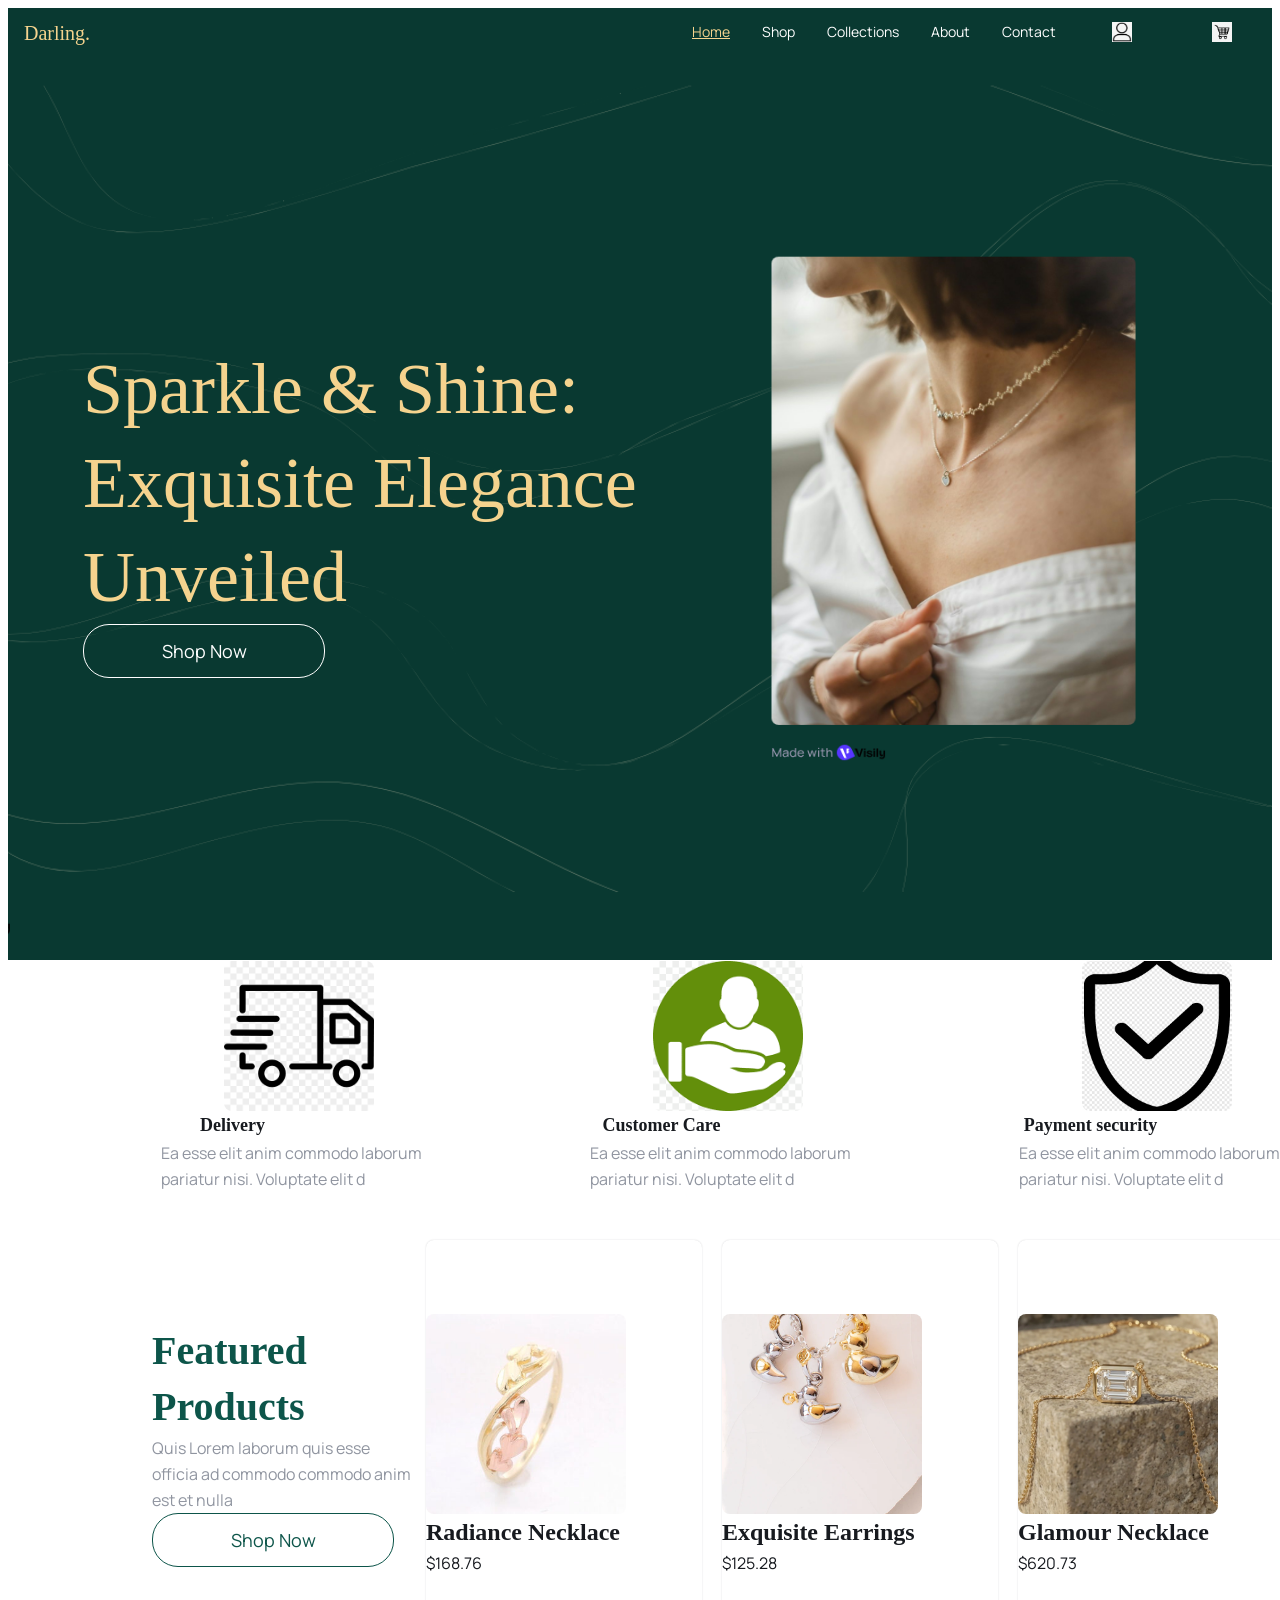
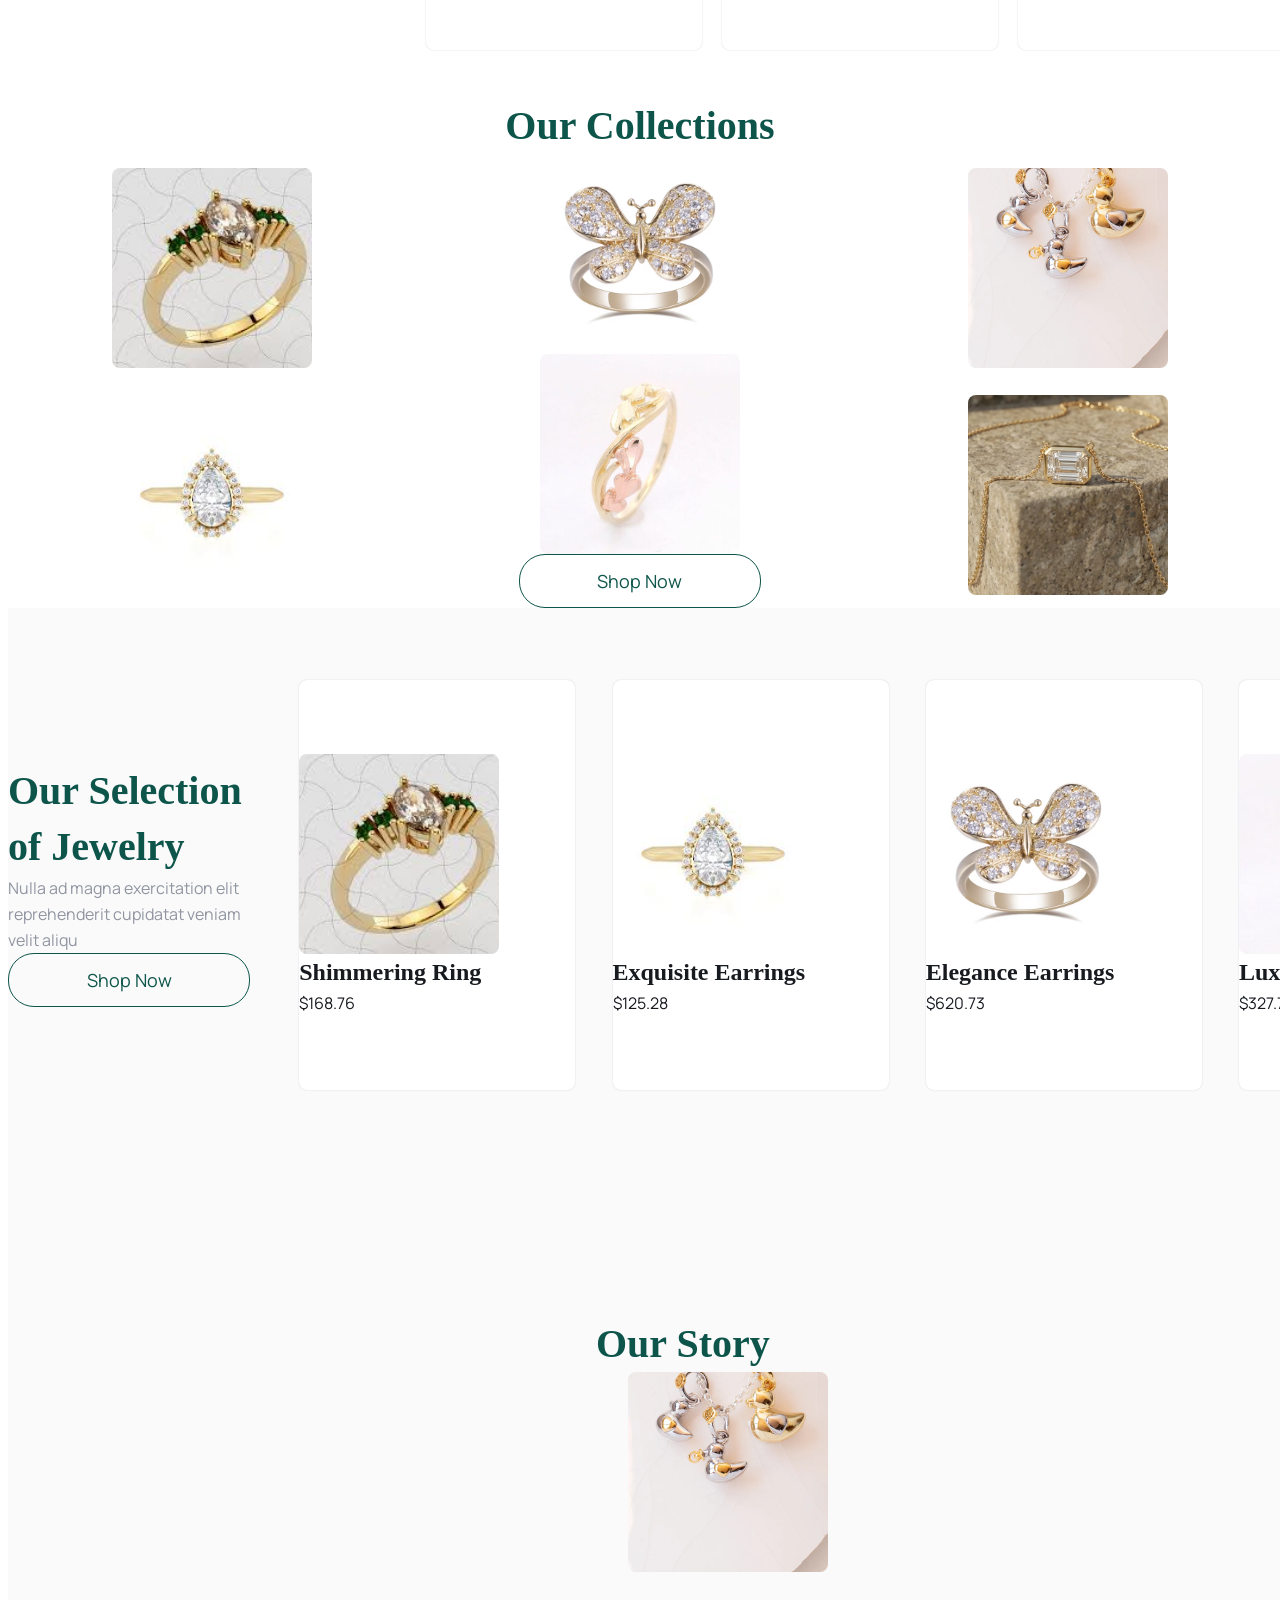
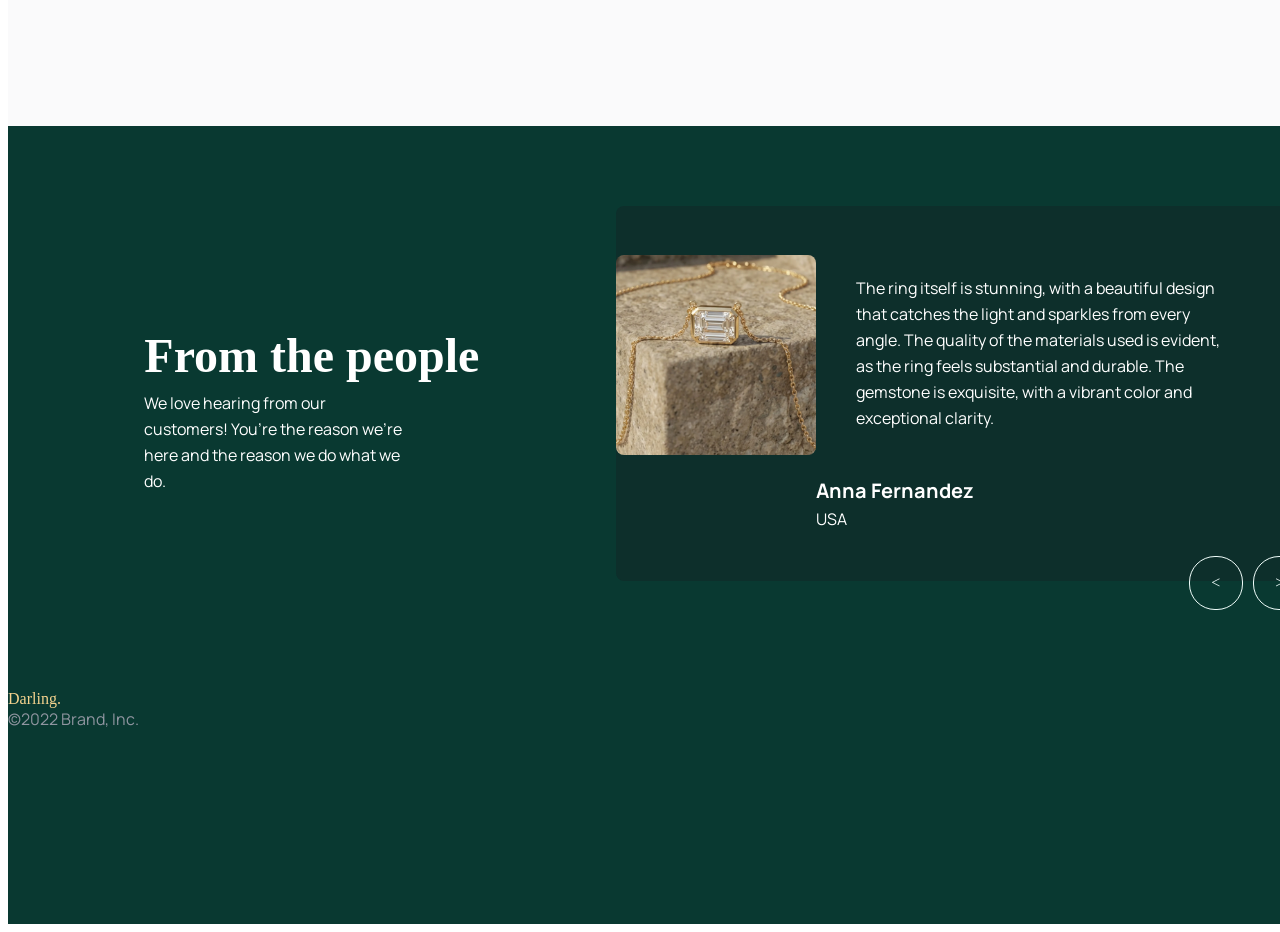
<file: web_projects/Jewelry/index.html>
<!DOCTYPE html>
<html lang="en">
<head>
    <meta charset="UTF-8">
    <meta name="viewport" content="width=device-width, initial-scale=1.0">
    <title>Darling - Jewelry</title>
    <link rel="stylesheet" href="./index.css" />
</head>
<body class="container flex_vertical">
    <!--Main page is divided in 6 spaces-->
    <main>
        <!--First Space contains the NAV Bar-->
        <div class="main_page_color">
            <!--Title and List-->
            <div class="container flex_horizontal flex_space_between">
                <!--Title-->
                <div>
                    <ul class="nav_bar_style_title">
                        <li>
                            <a class="main_font_family main_text_color" href="#home_page">Darling.</a>
                        </li>
                    </ul>
                </div>
                <!--List and elements-->
                <div class="container flex_horizontal secondary_font_family">
                    <!--List-->
                    <div>
                        <ul class="nav_bar_style">
                            <li>
                                <a href="#home_page" class="active_page">Home</a>
                            </li>
                            <li>
                                <a href="./pages/shop_page.html">Shop</a>
                            </li>
                            <li>
                                <a href="./pages/collections_page.html">Collections</a>
                            </li>
                            <li>
                                <a href="./pages/about_page.html">About</a>
                            </li>
                            <li>
                                <a href="./pages/contact_page.html">Contact</a>
                            </li>
                            <li>
                                <figure>
                                    <img 
                                        class="profile_icon_img"
                                        src="./img/index/profile_icon.webp"
                                        alt="Icono de acceso a perfil"
                                    />
                                </figure>
                            </li>
                            <li>
                                <figure>
                                    <img 
                                        class="shopping_cart_img"
                                        src="./img/index/shopping_cart_icon.png"
                                        width="18px"
                                        alt="Icono de acceso al carrito de compras"
                                    />
                                </figure>
                            </li>
                        </ul>
                    </div>
                    
                </div>
            </div>
        </div>
        <!--Second div has presentation DISPLAY 1-->
        <div class="main_page_color container flex_horizontal flex_space_between main_display background_main_image">
            <div class="container flex_vertical flex_space_evenly">
                <div class="container main_text_color main_font_family main_presentation">Sparkle & Shine: Exquisite Elegance Unveiled</div>
                <div class="container secondary_font_family shop_now_button">Shop Now</div>
            </div>
            <div>
                <figure>
                    <img
                        class="main_woman_pic" 
                        src="./img/index/main_woman.png"
                        alt="Imagen de mujer usando joyeria"
                    />
                </figure>
            </div>

        </div>
        <!--Third Div has Delivery Customer Care and Payment Security DISPLAY 2-->
        <div class="container main_display_2 main_bg_white flex_horizontal flex_space_evenly">
            <div class="container flex_vertical flex_space_evenly">
                <div class="container centered_values"><img class="delivery_customer" src="./img/index/ImagenCarro.png" alt="Imagen Vehiculo Delivery"></div>
                <div class="container main_font_family md2_main_format main_neutral_900">Delivery</div>
                <div class="container secondary_font_family md2_sec_format main_neutral_500">Ea esse elit anim commodo laborum pariatur nisi. Voluptate elit d</div>
            </div>
            <div class="container flex_vertical flex_space_evenly">
                <div class="container centered_values"><img class="delivery_customer" src="./img/index/CustomerCare.png" alt="Imagen Customer Care"></div>
                <div class="container main_font_family md2_main_format main_neutral_900">Customer Care</div>
                <div class="container secondary_font_family md2_sec_format main_neutral_500">Ea esse elit anim commodo laborum pariatur nisi. Voluptate elit d</div>
            </div>
            <div class="container flex_vertical flex_space_evenly">
                <div class="container centered_values"><img class="delivery_customer" src="./img/index/PaymentSecurity.png" alt="Imagen Seguridad de Pago"></div>
                <div class="container main_font_family md2_main_format main_neutral_900">Payment security</div>
                <div class="container secondary_font_family md2_sec_format main_neutral_500">Ea esse elit anim commodo laborum pariatur nisi. Voluptate elit d</div>
            </div>
        </div>
        <!--Fourth Div has Featured Products DISPLAY 3-->
        <div class="container main_display_3 main_bg_white flex_space_center">
            <div class="container flex_vertical">
                <div class="container main_font_family main_primary_500 feat_prod_format">Featured Products</div>
                <div class="container secondary_font_family main_neutral_500 md3_sec_format">Quis Lorem laborum quis esse officia ad commodo commodo anim est et nulla </div>
                <div class="container secondary_font_family main_primary_500 shop_now_button_feat_prod">Shop Now</div>
            </div>
            <div class="container flex_vertical display_box_imgs_feat_prod">
                <div><img class="container joya_img" src="./img/index/imagenJoya1.jpg" alt="Imagen de Joya fina"></div>
                <div class="container main_font_family main_neutral_900 prod_names">Radiance Necklace</div>
                <div class="container secondary_font_family main_neutral_900 prod_prices">$168.76</div>
            </div>
            <div class="container flex_vertical display_box_imgs_feat_prod">
                <div><img class="container joya_img" src="./img/index/ImagenJoya2.webp" alt="Imagen de Joya fina"></div>
                <div class="container main_font_family main_neutral_900 prod_names">Exquisite Earrings</div>
                <div class="container secondary_font_family main_neutral_900 prod_prices">$125.28</div>
            </div>
            <div class="container flex_vertical display_box_imgs_feat_prod">
                <div><img class="container joya_img" src="./img/index/ImagenJoya3.webp" alt="Imagen de Joya fina"></div>
                <div class="container main_font_family main_neutral_900 prod_names">Glamour Necklace</div>
                <div class="container secondary_font_family main_neutral_900 prod_prices">$620.73</div>
            </div>
        </div>

        <!--Fifth Div has Our Collections DISPLAY 4-->
        <div class="container flex_vertical flex_space_center main_display_4 main_bg_white">
            <!--First Line is Text-->
            <div class="container main_font_family main_primary_500 our_coll_title">Our Collections</div>
            <!--Second Line is Group of Images-->
            <div class="container flex_horizontal flex_space_around">
                <div class="container flex_vertical flex_space_around">
                    <div class="container centered_values"><img class="joya_img" src="./img/index/ImagenJoya4.jpg" alt="Imagen de Joya fina"></div>
                    <div class="container centered_values"><img class="joya_img" src="./img/index/ImagenJoya5.jpg" alt="Imagen de Joya fina"></div>
                </div>
                <div class="container flex_vertical flex_space_around">
                    <div class="container centered_values"><img class="joya_img" src="./img/index/ImagenJoya6.avif" alt="Imagen de Joya fina"></div>
                    <div class="container centered_values"><img class="joya_img" src="./img/index/imagenJoya1.jpg" alt="Imagen de Joya fina"></div>
                    <div class="container secondary_font_family main_primary_500 shop_now_button_our_prod">Shop Now</div>
                </div>
                <div class="container flex_vertical flex_space_around">
                    <div class="container centered_values"><img class="joya_img" src="./img/index/ImagenJoya2.webp" alt="Imagen de Joya fina"></div>
                    <div class="container centered_values"><img class="joya_img" src="./img/index/ImagenJoya3.webp" alt="Imagen de Joya fina"></div>
                </div>
            </div>
        </div>

        <!--Sixth Div has Our Selection DISPLAY 5-->
        <div class="container main_display_5 main_bg_neutral_100 flex_horizontal flex_space_between">
            <div class="container flex_vertical">
                <div class="container main_font_family main_primary_500 feat_prod_format">Our Selection of Jewelry</div>
                <div class="container secondary_font_family main_neutral_500 md5_sec_format">Nulla ad magna exercitation elit reprehenderit cupidatat veniam velit aliqu</div>
                <div class="container secondary_font_family main_primary_500 shop_now_button_feat_prod">Shop Now</div>
            </div>
            <div class="container flex_vertical display_box_imgs_feat_prod">
                <div><img class="container centered_values joya_img" src="./img/index/ImagenJoya4.jpg" alt="Imagen de Joya fina"></div>
                <div class="container main_font_family main_neutral_900 prod_names">Shimmering Ring</div>
                <div class="container secondary_font_family main_neutral_900 prod_prices">$168.76</div>
            </div>
            <div class="container flex_vertical display_box_imgs_feat_prod">
                <div><img class="container centered_values joya_img" src="./img/index/ImagenJoya5.jpg" alt="Imagen de Joya fina"></div>
                <div class="container main_font_family main_neutral_900 prod_names">Exquisite Earrings</div>
                <div class="container secondary_font_family main_neutral_900 prod_prices">$125.28</div>
            </div>
            <div class="container flex_vertical display_box_imgs_feat_prod">
                <div><img class="container centered_values joya_img" src="./img/index/ImagenJoya6.avif" alt="Imagen de Joya fina"></div>
                <div class="container main_font_family main_neutral_900 prod_names">Elegance Earrings</div>
                <div class="container secondary_font_family main_neutral_900 prod_prices">$620.73</div>
            </div>
            <div class="container flex_vertical display_box_imgs_feat_prod">
                <div><img class="container centered_values joya_img" src="./img/index/imagenJoya1.jpg" alt="Imagen de Joya fina"></div>
                <div class="container main_font_family main_neutral_900 prod_names">Luxury Charms Brooch</div>
                <div class="container secondary_font_family main_neutral_900 prod_prices">$327.71</div>
            </div>
        </div>
        <!--Seventh Div has Our Story DISPLAY 6-->
        <div class="container main_display_6 main_bg_neutral_100 flex_vertical flex_space_center">
            <div class="container main_font_family main_primary_500 feat_prod_format">Our Story</div>
            <div class="container centered_values"><img class="joya_img" src="./img/index/ImagenJoya2.webp" alt="Imagen de Joya fina"></div>
        </div>

        <!--Eigth Div has From The People DISPLAY 7-->
        <div class="container main_display_6 main_page_color flex_horizontal flex_space_evenly">
            <div class="container flex_vertical flex_space_center">
                <div class="container md6_main_format main_font_family main_text_white">From the people</div>
                <div class="container md6_sec_format secondary_font_family main_text_white">We love hearing from our customers! You’re the reason we’re here and the reason we do what we do.</div>
            </div>
            <div>
                <div class="container flex_vertical flex_space_center sec_display_1 main_bg_neutral_900">
                    <!--Image and Text-->
                    <div class="container flex_horizontal">
                        <div class="container"><img class="joya_img" src="./img/index/ImagenJoya3.webp" alt="Imagen de Joya fina"></div>
                        <div class="container flex_vertical">
                            <div class="container md6_add_padding md6_sec_format_2 secondary_font_family main_text_white">The ring itself is stunning, with a beautiful design that catches the light and sparkles from every angle. The quality of the materials used is evident, as the ring feels substantial and durable. The gemstone is exquisite, with a vibrant color and exceptional clarity.</div>
                            <div class="container md6_sec_format_3 secondary_font_family main_text_white">Anna Fernandez</div>
                            <div class="container md6_sec_format_2 secondary_font_family main_text_white">USA</div>
                        </div>
                    </div>
                </div>
                <!--Buttons-->
                <div class="container flex_horizontal flex_end">
                    <div class="container left_right_button main_primary_100"><</div>
                    <div class="container left_right_button main_primary_100">></div>
                </div>
            </div>
        </div>
    </main>
    <footer>
        <!--Nineth Div has Footer DISPLAY 8-->
        <div class="container footer_display main_bg_primary_700">
            <div>
                <div class="container main_font_family main_text_color">Darling.</div>
                <div class="container secondary_font_family main_neutral_500">©2022 Brand, Inc.</div>
            </div>
            <div></div>
            <div></div>
        </div>
    </footer>
</body>
</html>
</file>
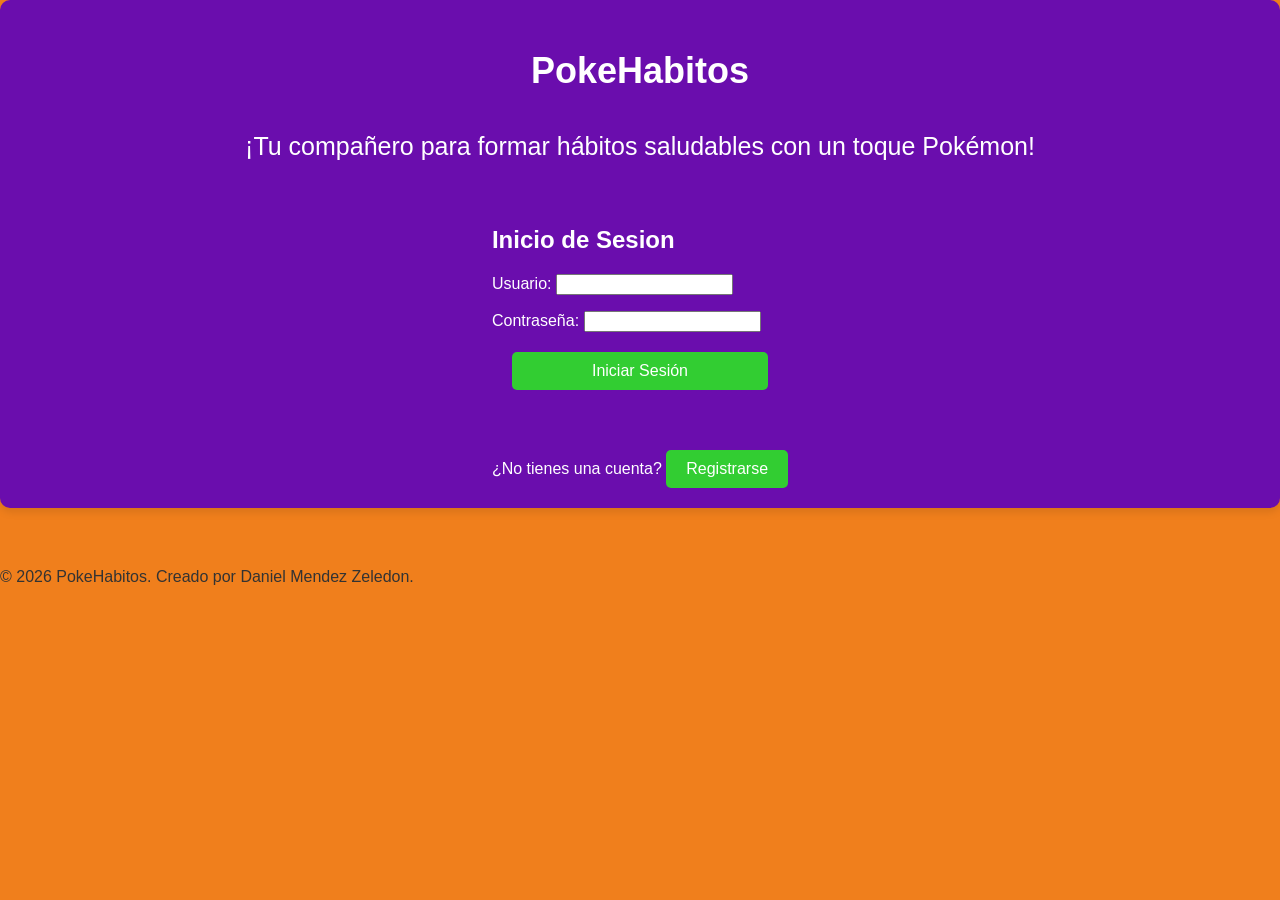
<file: web_projects/PokeHabitosProject/index.html>
<!DOCTYPE html>
<html lang="en">
<head>
    <meta charset="UTF-8">
    <meta name="viewport" content="width=device-width, initial-scale=1.0">
    <title>PokeHabitos - Inicio de Sesión</title>
    <script src="./scripts/datos.js" defer></script>
    <script src="script.js" defer></script>
    <link rel="stylesheet" href="./styles.css" />
</head>
<body>
    <header>
    </header>
    <main>
        <section id="inicio_sesion">
            <div class="pagina_inicio_sesion_registro">
                <div class="titulo">
                    <h1>PokeHabitos</h1>
                    <p>¡Tu compañero para formar hábitos saludables con un toque Pokémon!</p>
                </div>
                <div>
                    <h2>Inicio de Sesion</h2>
                    <form id="formulario_inicio_sesion" class="formulario_inicio_sesion" novalidate>
                        <div class="campo">
                            <label for="nombre_usuario">Usuario:</label>
                            <input type="text" id="nombre_usuario" name="nombre_usuario" required>
                            <p class="error" id="error_usuario"></p>
                        </div>
                        <div class="campo">
                            <label for="contrasena_usuario">Contraseña:</label>
                            <input type="password" id="contrasena_usuario" name="contrasena" required>
                            <p class="error" id="error_contrasena"></p>
                        </div>
                        <div class="boton_campo">
                            <button type="submit">Iniciar Sesión</button>
                        </div>
                        <div class="campo">
                            <label for="nuevo_usuario">¿No tienes una cuenta?</label>
                            <button type="button" id="boton_registrarse">Registrarse</button>
                        </div>
                    </form>                    
                </div>   
            </div>
        </section>

    </main>
    <footer>
        <div class="pagina_inicio espaciado_footer"> 
            <p>&copy; 2026 PokeHabitos. Creado por Daniel Mendez Zeledon.</p>
        </div>
    </footer>
</body>
</html>
</file>
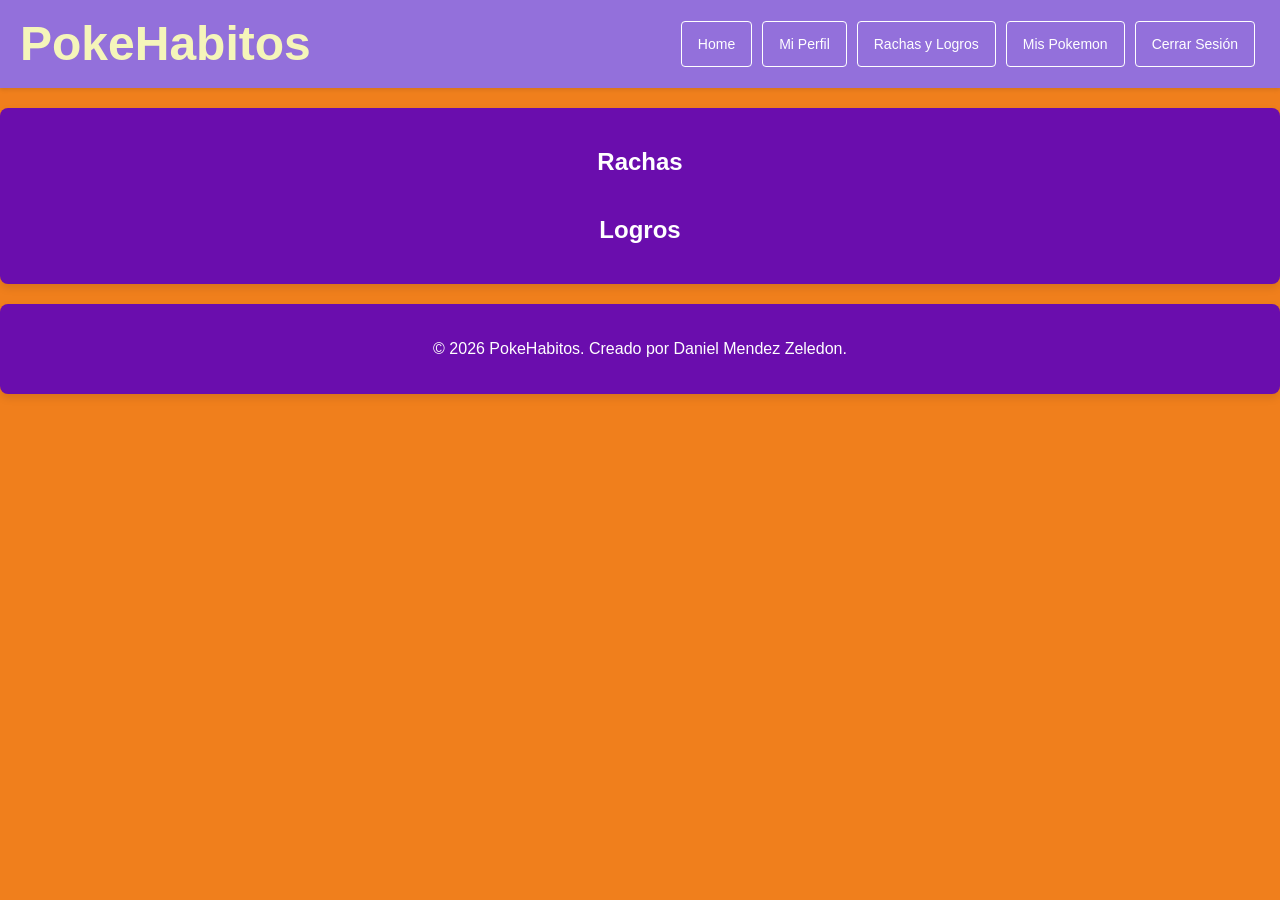
<file: web_projects/PokeHabitosProject/pages/logros.html>
<!DOCTYPE html>
<html lang="en">
<head>
    <meta charset="UTF-8">
    <meta name="viewport" content="width=device-width, initial-scale=1.0">
    <title>PokeHabitos - Pagina Principal</title>
    <script src="../scripts/datos.js" defer></script>
    <script src="../scripts/funciones.js" defer></script>
    <script src="../scripts/logros.js" defer></script>
    <link rel="stylesheet" href="../styles.css" />
</head>
<body>
    <header>
        <div class="header_principal">
            <!--Title-->
            <div>
                <a class="titulo_principal" href="#logros">PokeHabitos</a>
            </div>
            <!--List and elements-->
            <div id="header_bar" class="header_bar">
                <ul class="nav_bar_style">
                    <li>
                        <a href="./principal.html" class="active_page">Home</a>
                    </li>
                    <li>
                        <a href="./perfil.html">Mi Perfil</a>
                    </li>
                    <li>
                        <a href="#logros">Rachas y Logros</a>
                    </li>
                    <li>
                        <a href="./mispokemon.html">Mis Pokemon</a>
                    </li>
                    <li>
                        <a href="../index.html" id="cerrar_sesion">Cerrar Sesión</a>
                    </li>
                </ul>
            </div>
        </div>
    </header>
    <main>
        <section id="section_logros">
            <div class="pagina_principal">
                <div class="rachas_titulo">
                    <h2>Rachas</h2>
                    <div id="rachas_container" class="rachas_container"></div>
                </div>
                <div class="logros_titulo">
                    <h2>Logros</h2>
                    <div id="logros_container" class="logros_container"></div>
                </div>
            </div>
        </section>
    </main>
    <footer>
        <div class="pagina_principal espaciado_footer"> 
            <p>&copy; 2026 PokeHabitos. Creado por Daniel Mendez Zeledon.</p>
        </div>
    </footer>

</body>
</html>
</file>
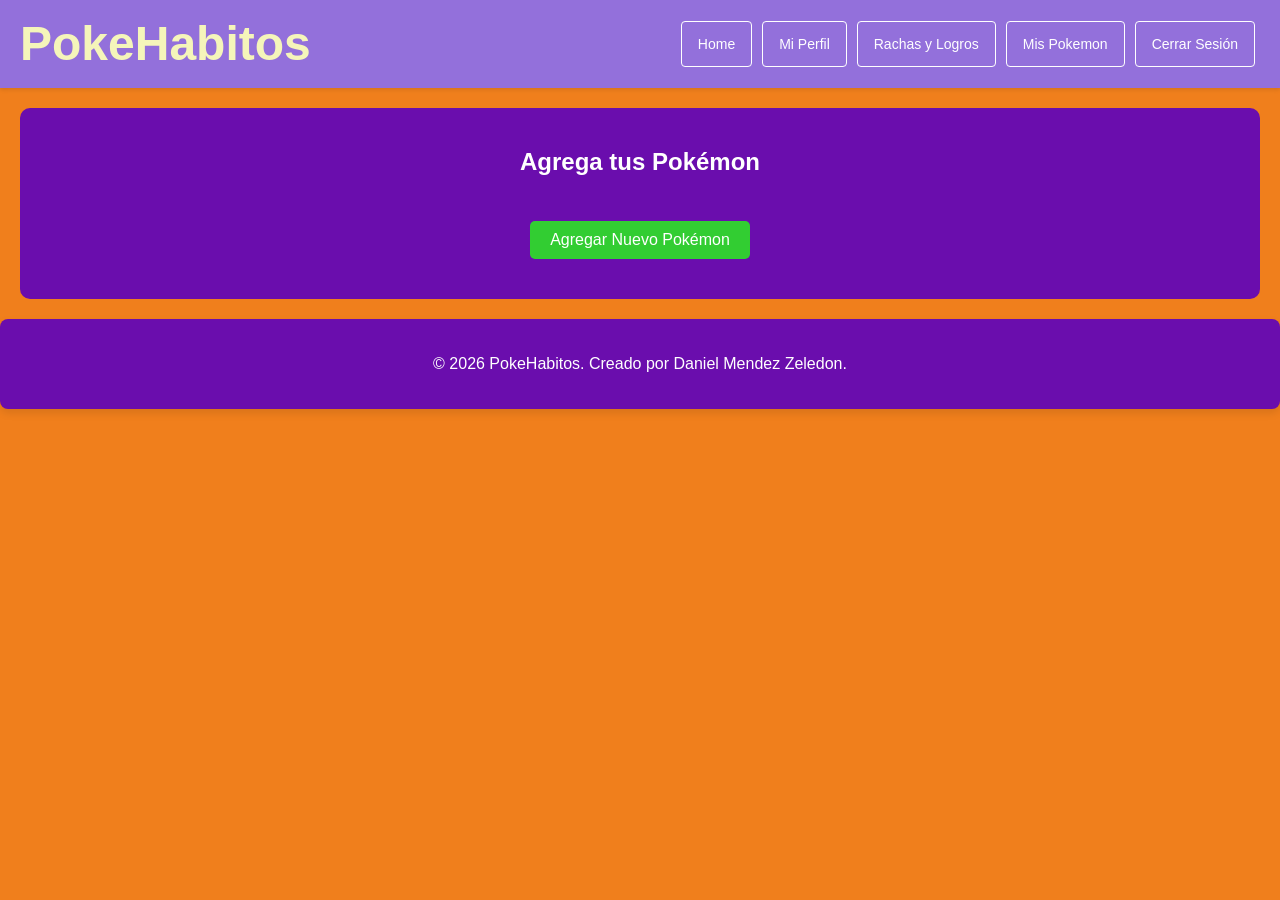
<file: web_projects/PokeHabitosProject/pages/mispokemon.html>
<!DOCTYPE html>
<html lang="en">
<head>
    <meta charset="UTF-8">
    <meta name="viewport" content="width=device-width, initial-scale=1.0">
    <title>PokeHabitos - Pagina Principal</title>
    <script src="../scripts/datos.js" defer></script>
    <script src="../scripts/funciones.js" defer></script>
    <script src="../scripts/mispokemon.js" defer></script>
    <link rel="stylesheet" href="../styles.css" />
</head>
<body>
    <header>
        <div class="header_principal">
            <!--Title-->
            <div>
                <a class="titulo_principal" href="#mispokemon">PokeHabitos</a>
            </div>
            <!--List and elements-->
            <div id="header_bar" class="header_bar">
                <ul class="nav_bar_style">
                    <li>
                        <a href="./principal.html" class="active_page">Home</a>
                    </li>
                    <li>
                        <a href="./perfil.html">Mi Perfil</a>
                    </li>
                    <li>
                        <a href="./logros.html">Rachas y Logros</a>
                    </li>
                    <li>
                        <a href="#mispokemon">Mis Pokemon</a>
                    </li>
                    <li>
                        <a href="../index.html" id="cerrar_sesion">Cerrar Sesión</a>
                    </li>
                </ul>
            </div>
        </div>
    </header>
    <main>
        <section id="mis_pokemon_section">
            <div class="mis_pokemon_container">
                <div class="titulo_agregar_pokemon">
                    <h2>Agrega tus Pokémon</h2>
                    <div id="explicacion_general"></div>
                    <div id="nivel_actual"></div>
                    <div id="maximo_actual"></div>
                </div>
                <div class="agregar_pokemon_top">
                    <button id="agregar_pokemon_btn">Agregar Nuevo Pokémon</button>
                </div>
                <div id="lista_pokemon_container" class="lista_pokemon_container">
                </div>
            </div>
        </section>

        <div id="agregar_pokemon_modal" class="modal" style="display: none;">
            <div class="modal_content">
                <span class="close">&times;</span>
                <h2>Seleccionar Nuevo Pokémon</h2>
                <select id="pokemon_select">
                    <option value="">Cargando Pokémon...</option>
                </select>
                <button id="confirmar_agregar_pokemon">Agregar Pokémon</button>
            </div>
        </div>
    </main>
    <footer>
        <div class="pagina_principal espaciado_footer"> 
            <p>&copy; 2026 PokeHabitos. Creado por Daniel Mendez Zeledon.</p>
        </div>
    </footer>

</body>
</html>
</file>
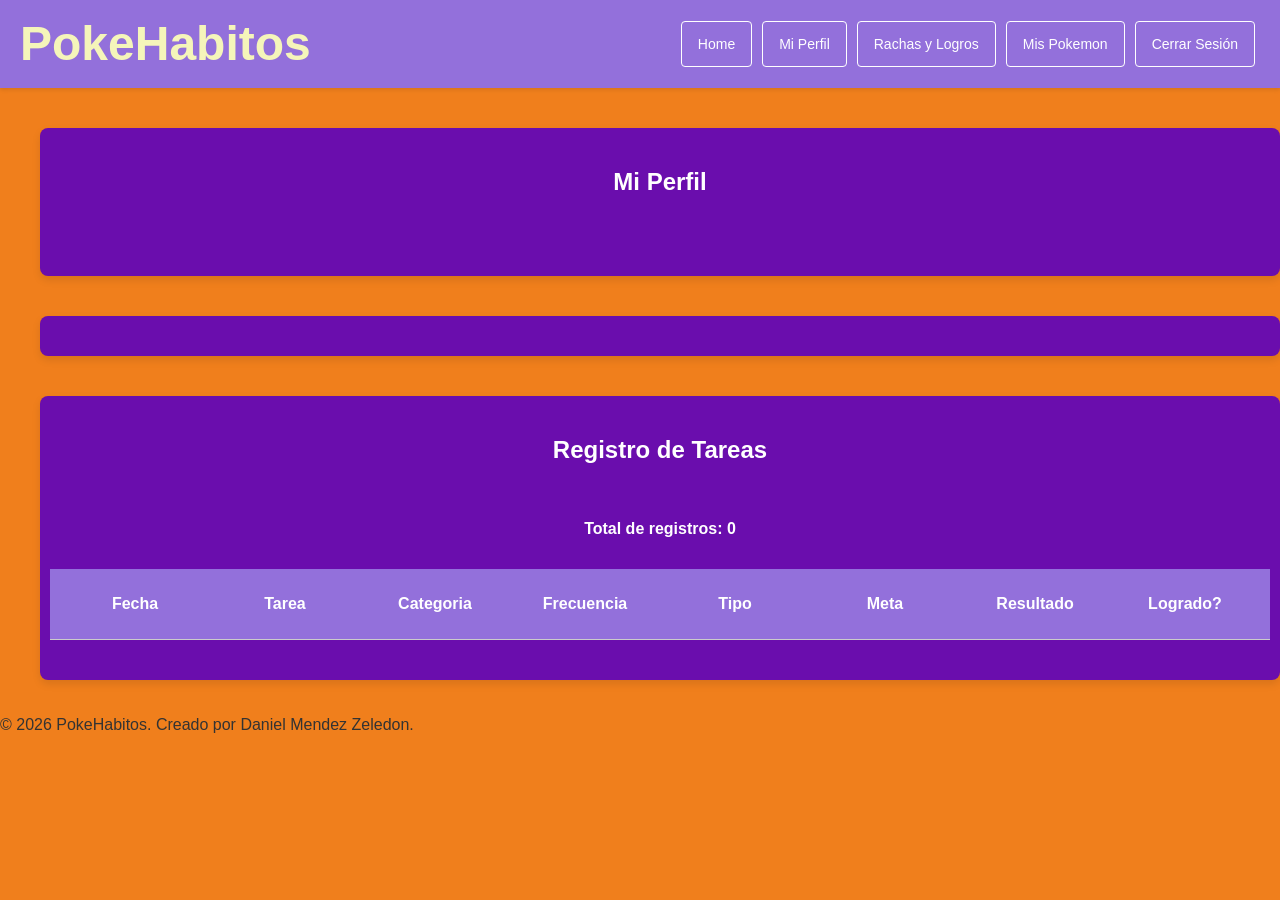
<file: web_projects/PokeHabitosProject/pages/perfil.html>
<!DOCTYPE html>
<html lang="en">
<head>
    <meta charset="UTF-8">
    <meta name="viewport" content="width=device-width, initial-scale=1.0">
    <title>PokeHabitos - Pagina Principal</title>
    <script src="../scripts/datos.js" defer></script>
    <script src="../scripts/funciones.js" defer></script>
    <script src="../scripts/perfil.js" defer></script>
    <link rel="stylesheet" href="../styles.css" />
</head>
<body>
    <header>
        <div class="header_principal">
            <!--Title-->
            <div>
                <a class="titulo_principal" href="#perfil">PokeHabitos</a>
            </div>
            <!--List and elements-->
            <div id="header_bar" class="header_bar">
                <ul class="nav_bar_style">
                    <li>
                        <a href="./principal.html" class="active_page">Home</a>
                    </li>
                    <li>
                        <a href="#perfil">Mi Perfil</a>
                    </li>
                    <li>
                        <a href="./logros.html">Rachas y Logros</a>
                    </li>
                    <li>
                        <a href="./mispokemon.html">Mis Pokemon</a>
                    </li>
                    <li>
                        <a href="../index.html" id="cerrar_sesion">Cerrar Sesión</a>
                    </li>
                </ul>
            </div>
        </div>
    </header>
    <main>
        <section id="perfil_section">
            <div class="mi_perfil">
                <h2>Mi Perfil</h2>
                <div class="perfil_info_wrapper">
                    <div id="perfil_container" class="perfil_container"></div>
                </div>
            </div>
            <div id="cambiar_pokemon_container" class="cambiar_pokemon_container"></div>
            <!-- Registro de tareas -->
            <div id="registro_tareas_container" class="registro_tareas_container">
                <div class="registro_tareas_titulo">
                    <h2>Registro de Tareas</h2>
                </div>
                <div class="total_registros_del_usuario">
                    <p>Total de registros: <span id="total_registros_del_usuario">0</span></p>
                </div>
                <div class="registro_tareas_header">
                    <div class="registro_tareas_header_item"><p>Fecha</p></div>
                    <div class="registro_tareas_header_item"><p>Tarea</p></div>
                    <div class="registro_tareas_header_item"><p>Categoria</p></div>
                    <div class="registro_tareas_header_item"><p>Frecuencia</p></div>
                    <div class="registro_tareas_header_item"><p>Tipo</p></div>
                    <div class="registro_tareas_header_item"><p>Meta</p></div>
                    <div class="registro_tareas_header_item"><p>Resultado</p></div>
                    <div class="registro_tareas_header_item"><p>Logrado?</p></div>
                </div>
                <div id="registro_tareas_lista" class="registro_tareas_lista"></div>
            </div>
        </section>
    </main>
    <footer>
        <div class="pagina_perfil_footer"> 
            <p>&copy; 2026 PokeHabitos. Creado por Daniel Mendez Zeledon.</p>
        </div>
    </footer>

</body>
</html>
</file>
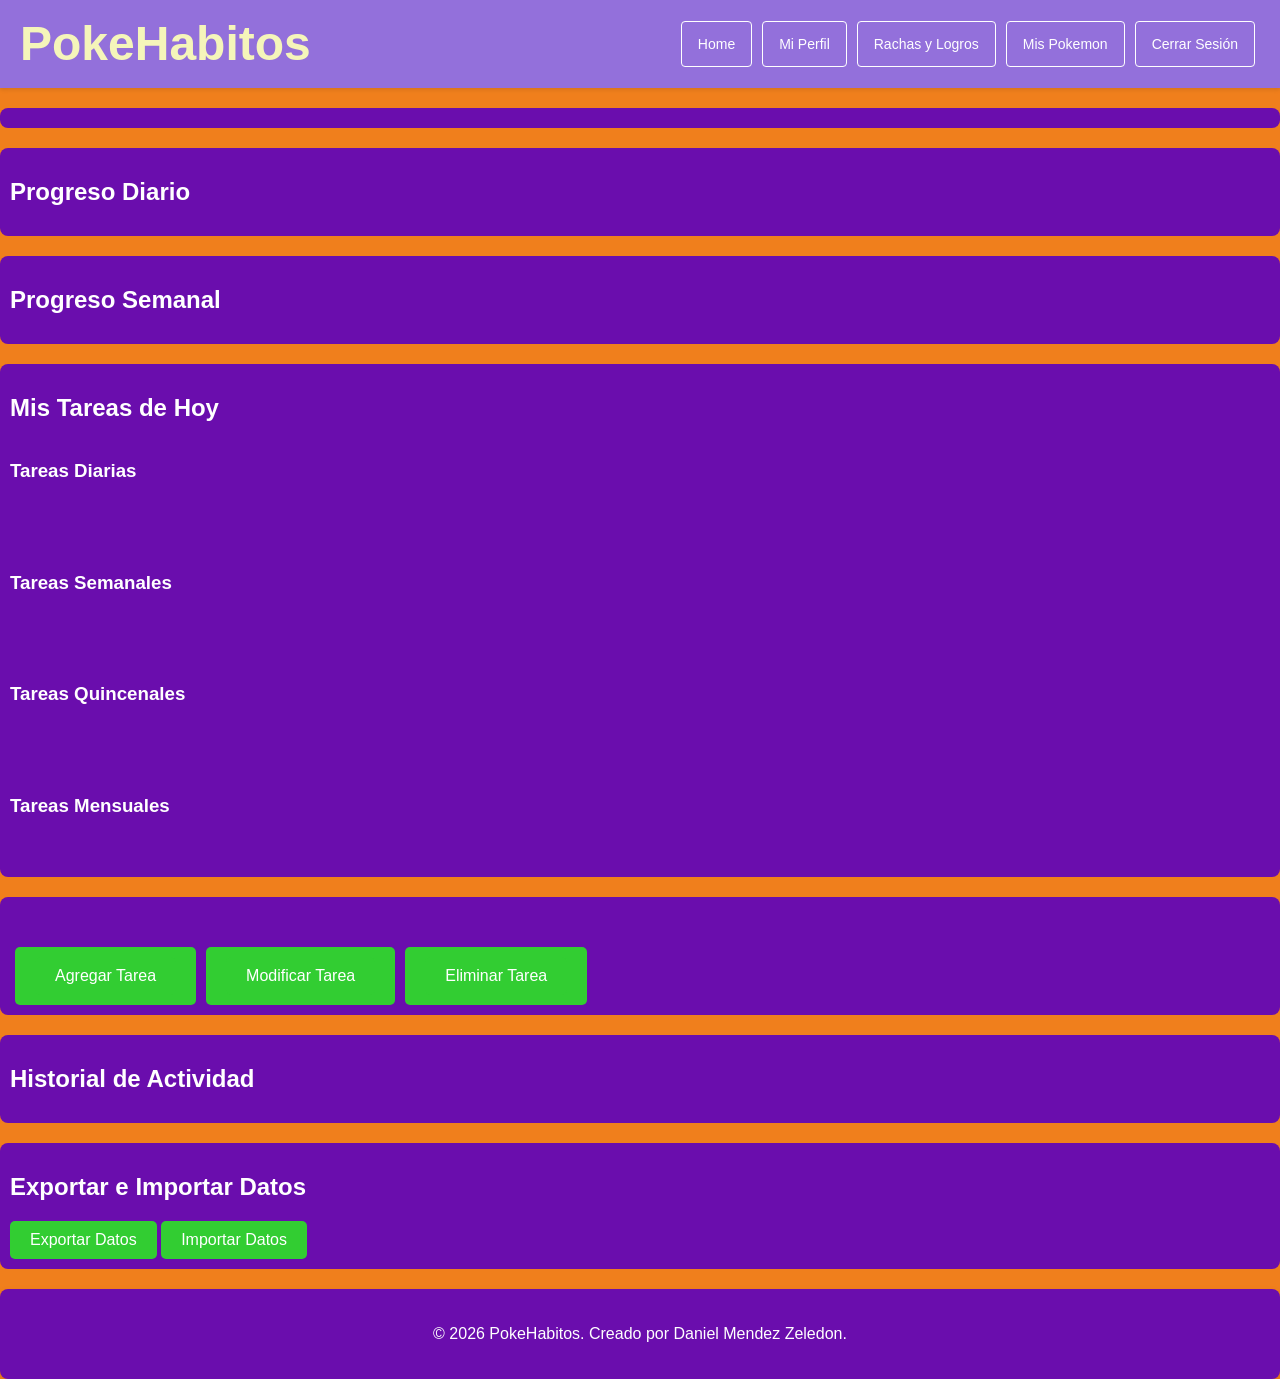
<file: web_projects/PokeHabitosProject/pages/principal.html>
<!DOCTYPE html>
<html lang="en">
<head>
    <meta charset="UTF-8">
    <meta name="viewport" content="width=device-width, initial-scale=1.0">
    <title>PokeHabitos - Pagina Principal</title>
    <script src="../scripts/datos.js" defer></script>
    <script src="../scripts/funciones.js" defer></script>
    <script src="../scripts/principal.js" defer></script>
    <link rel="stylesheet" href="../styles.css" />
</head>
<body>
    <header>
        <div class="header_principal">
            <!--Title-->
            <div>
                <a class="titulo_principal" href="#home_page">PokeHabitos</a>
            </div>
            <!--List and elements-->
            <div id="header_bar" class="header_bar">
                <ul class="nav_bar_style">
                    <li>
                        <a href="#home_page" class="active_page">Home</a>
                    </li>
                    <li>
                        <a href="./perfil.html">Mi Perfil</a>
                    </li>
                    <li>
                        <a href="./logros.html">Rachas y Logros</a>
                    </li>
                    <li>
                        <a href="./mispokemon.html">Mis Pokemon</a>
                    </li>
                    <li>
                        <a href="../index.html" id="cerrar_sesion">Cerrar Sesión</a>
                    </li>
                </ul>
            </div>
        </div>
    </header>
    <main>
        <section id="seccion_principal">
            <div class="hud_display">
                <div class="hud_display_usuario" id="nombre_usuario_hud"></div>
                <div class="hud_display_nivel" id="nivel_usuario_hud"></div>
                <div class="hud_display_experiencia" id="experiencia_usuario_hud"></div>
                <div class="hud_display_pokemon" id="pokemon_usuario_hud"></div>
            </div>
        </section>
        <section id="progreso_diario_semanal">
            <div class="progreso_diario_semanal">
                <div class="hud_display">
                    <div class="progreso_diario">
                        <h2>Progreso Diario</h2>
                        <div id="progreso_diario_container" class="progreso_diario_container"></div>
                    </div>
                </div>
                <div class="hud_display">
                    <div class="progreso_semanal">
                        <h2>Progreso Semanal</h2>
                        <div id="progreso_semanal_container" class="progreso_semanal_container"></div>
                    </div>
                </div>
            </div>
        </section>
        <section id="lista_tareas">
            <div class="hud_display">
                <div id="contenedor_lista_tareas">
                    <div class="titulo_tareas">
                        <h2>Mis Tareas de Hoy</h2>
                    </div>
                    <div id="contenedor_tareas_diarias" class="contenedor_tareas">
                        <h3 class="titulo_seccion_tareas">Tareas Diarias</h3>
                        <ul id="lista_tareas_diarias" class="lista_tareas_diarias"></ul>
                    </div>
                    <div id="contenedor_tareas_semanales" class="contenedor_tareas">
                        <h3 class="titulo_seccion_tareas">Tareas Semanales</h3>
                        <ul id="lista_tareas_semanales" class="lista_tareas_semanales"></ul>
                    </div>
                    <div id="contenedor_tareas_quincenales" class="contenedor_tareas">
                        <h3 class="titulo_seccion_tareas">Tareas Quincenales</h3>
                        <ul id="lista_tareas_quincenales" class="lista_tareas_quincenales"></ul>
                    </div>
                    <div id="contenedor_tareas_mensuales" class="contenedor_tareas">
                        <h3 class="titulo_seccion_tareas">Tareas Mensuales</h3>
                        <ul id="lista_tareas_mensuales" class="lista_tareas_mensuales"></ul>
                    </div> 
                </div>
            </div>                  
        </section>
        <section id="seccion_botones">
            <div class="hud_display">
                <div class="botones_agregar_modificar_eliminar">
                    <div class="boton_tarea">
                        <button type="button" id="boton_agregar_tarea">Agregar Tarea</button>
                    <div id="agregar_tarea_modal" class="tarea_modal desaparece_lista_tareas">
                        <div class="tarea_modal_contenido">
                            <span id="cerrar_agregar_tarea_modal">&times;</span>
                            <h2>Agregar Nueva Tarea</h2>
                            <form id="formulario_agregar_tarea_modal" class="formulario_agregar_tarea_modal" novalidate>
                                <div class="modal_campo">
                                    <label for="modal_titulo_tarea">Titulo de Tarea:</label>
                                    <input type="text" id="modal_titulo_tarea" name="modal_titulo_tarea" defaultValue="" required>
                                    <p class="error" id="error_modal_titulo_tarea"></p>
                                </div>
                                <div class="modal_campo">
                                    <label for="modal_categoria_tarea">Categoria</label>
                                    <select id="modal_categoria_tarea" name="modal_categoria_tarea" defaultValue="" required>
                                        <option value="">Seleccionar Categoria</option>
                                        <option value="Salud">Salud</option>
                                        <option value="Ejercicio">Ejercicio</option>
                                        <option value="Alimentacion">Alimentación</option>
                                        <option value="Estudio">Estudio</option>
                                        <option value="Trabajo">Trabajo</option>
                                        <option value="Hogar">Hogar</option>
                                        <option value="Ocio">Ocio</option>
                                        <option value="Otros">Otros</option>
                                    </select>
                                    <p class="error" id="error_modal_categoria_tarea"></p>
                                </div>
                                <div class="modal_campo">
                                    <label for="modal_frecuencia_tarea">Frecuencia</label>
                                    <select id="modal_frecuencia_tarea" name="modal_frecuencia_tarea" defaultValue="" required>
                                        <option value="">Seleccionar Frecuencia</option>
                                        <option value="Diaria">Diaria</option>
                                        <option value="Semanal">Semanal</option>
                                        <option value="Quincenal">Quincenal</option>
                                        <option value="Mensual">Mensual</option>
                                    </select>
                                    <p class="error" id="error_modal_frecuencia_tarea"></p>
                                </div>
                                <div class="modal_campo">
                                    <label for="modal_tipo_tarea">Tipo</label>
                                    <select id="modal_tipo_tarea" name="modal_tipo_tarea" defaultValue="" required>
                                        <option value="">Seleccionar Tipo</option>
                                        <option value="Cantidad">Cantidad</option> 
                                        <option value="Binario">Binario</option>
                                    </select>
                                    <p class="error" id="error_modal_tipo_tarea"></p>
                                </div>
                                <div id="modal_contenedor_meta" class="modal_campo desaparece_lista_tareas">
                                    <label for="modal_meta_tarea">Meta</label>
                                    <input type="number" id="modal_meta_tarea" name="modal_meta_tarea" min="1" required>
                                    <p class="error" id="error_modal_meta_tarea"></p>
                                </div>
                                <button type="submit" id="guardar_nueva_tarea">Guardar Tarea</button>                           
                            </form>
                        </div>
                    </div>
                </div>
                <div class="boton_tarea">
                    <button type="button" id="boton_modificar_tarea">Modificar Tarea</button>
                    <div id="modificar_tarea_modal" class="tarea_modal desaparece_lista_tareas">
                        <div class="tarea_modal_contenido">
                            <span id="cerrar_modificar_tarea_modal">&times;</span>
                            <h2>Modificar Tarea</h2>
                            <form id="formulario_modificar_tarea_modal" class="formulario_modificar_tarea_modal" novalidate>
                                <div class="modal_campo">
                                    <label for="modificar_modal_seleccionar_tarea">Seleccionar Tarea a Modificar:</label>
                                    <select id="modificar_modal_seleccionar_tarea" name="modificar_modal_seleccionar_tarea" defaultValue="" required></select>
                                    <div id = "contenedor_modal_opciones_tareas_modificadas" class="desaparece_lista_tareas"></div>
                                    <p class="error" id="error_modificar_modal_seleccionar_tarea"></p>
                                </div>
                                <button type="submit" id="guardar_modificaciones_tarea" class="desaparece_lista_tareas">Guardar Modificaciones</button>                           
                            </form>
                        </div>
                    </div>
                </div>
                <div class="boton_tarea">
                    <button type="button" id="boton_eliminar_tarea">Eliminar Tarea</button>
                    <div id="eliminar_tarea_modal" class="tarea_modal desaparece_lista_tareas">
                        <div class="tarea_modal_contenido">
                            <span id="cerrar_eliminar_tarea_modal">&times;</span>
                            <h2>Eliminar Tarea</h2>
                            <form id="formulario_eliminar_tarea_modal" class="formulario_eliminar_tarea_modal" novalidate>
                                <div class="modal_campo">
                                    <label for="eliminar_modal_seleccionar_tarea">Seleccionar Tarea a Eliminar:</label>
                                    <select id="eliminar_modal_seleccionar_tarea" name="eliminar_modal_seleccionar_tarea" defaultValue="" required></select>
                                    <!-- <div id = "contenedor_modal_opciones_tareas_eliminadas" class="desaparece_lista_tareas"></div> -->
                                    <p class="error" id="error_eliminar_modal_seleccionar_tarea"></p>
                                </div>
                                <button type="submit" id="guardar_eliminar_tarea">Eliminar Tarea</button>                           
                            </form>
                        </div>
                    </div>
                </div>
                </div>
            </div>  
        </section>
        <section id="historial_actividad">
            <div class="hud_display">
                <div class="historial_actividad">
                    <h2>Historial de Actividad</h2>
                    <div id="historial_actividad_container" class="historial_actividad_container"></div>
                </div>
            </div>
        </section>
        <section id="Exportar e Importar">
            <div class="hud_display">
                <div class="exportar_importar">
                    <h2>Exportar e Importar Datos</h2>
                    <button id="exportar_datos_btn">Exportar Datos</button>
                    <input type="file" id="importar_datos_input" accept=".json" style="display: none;">
                    <button id="importar_datos_btn">Importar Datos</button>
                </div>
            </div>

        </section>
    </main>
    <footer>
        <div class="pagina_principal espaciado_footer"> 
            <p>&copy; 2026 PokeHabitos. Creado por Daniel Mendez Zeledon.</p>
        </div>
    </footer>

</body>
</html>
</file>
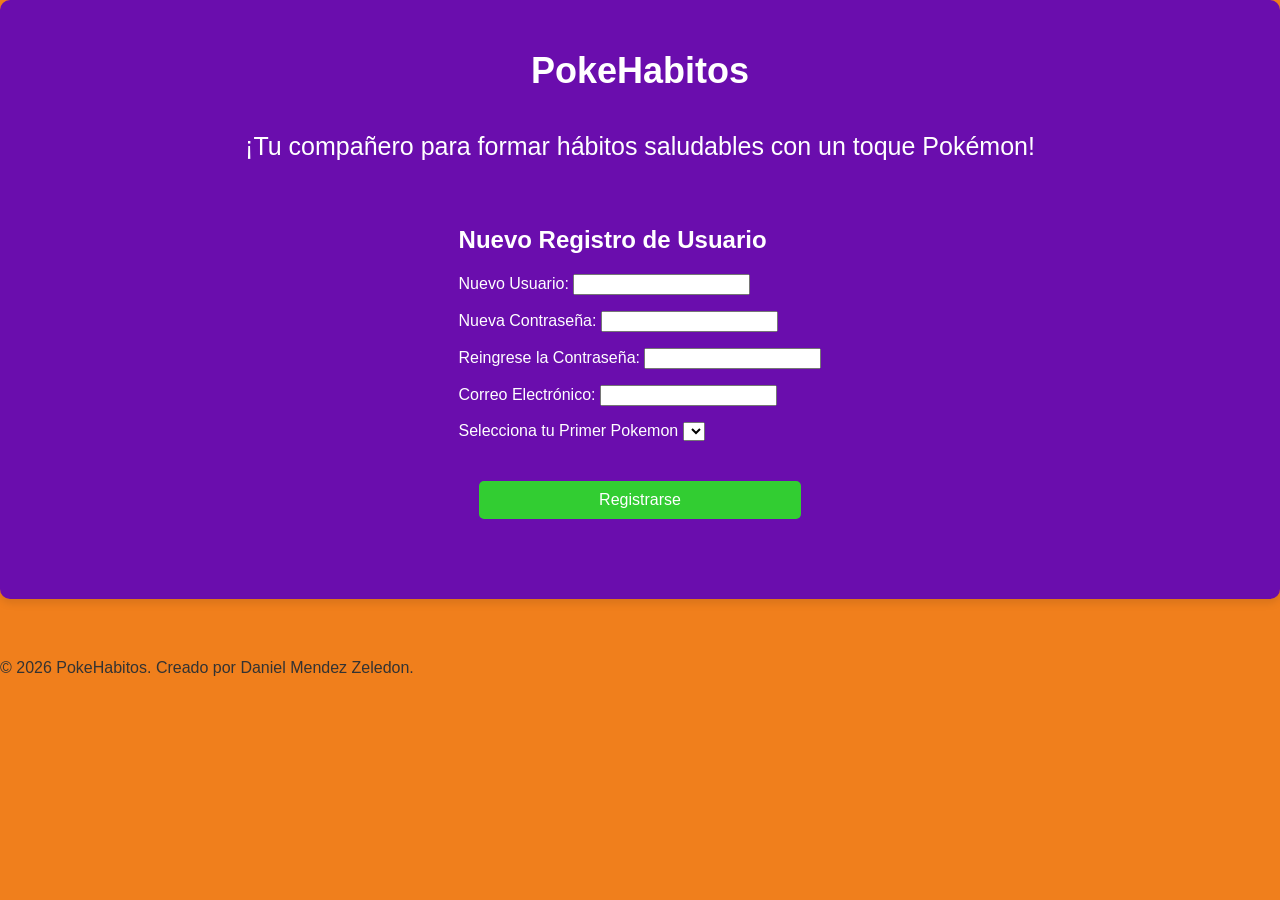
<file: web_projects/PokeHabitosProject/pages/registro.html>
<!DOCTYPE html>
<html lang="en">
<head>
    <meta charset="UTF-8">
    <meta name="viewport" content="width=device-width, initial-scale=1.0">
    <title>PokeHabitos - Registro</title>
    <script src="../scripts/funciones.js" defer></script>
    <script src="../scripts/registro.js" defer></script>
    <link rel="stylesheet" href="../styles.css" />
</head>
<body>
    <header>
    </header>
    <main>
        <section id="registro">
            <div class="pagina_inicio_sesion_registro">
                <div class="titulo">
                    <h1>PokeHabitos</h1>
                    <p>¡Tu compañero para formar hábitos saludables con un toque Pokémon!</p>
                </div>
                <div>
                    <h2>Nuevo Registro de Usuario</h2>
                    <form id="formulario_registro" class="formulario_registro" novalidate>
                        <div class="campo">
                            <label for="nombre_usuario">Nuevo Usuario:</label>
                            <input type="text" id="nombre_usuario" name="nombre_usuario" required>
                            <p class="error" id="error_usuario"></p>
                        </div>
                        <div class="campo">
                            <label for="contrasena">Nueva Contraseña:</label>
                            <input type="password" id="contrasena" name="contrasena" required>
                            <p class="error" id="error_contrasena"></p>
                        </div>
                        <div class="campo">
                            <label for="contrasena_repetida">Reingrese la Contraseña:</label>
                            <input type="password" id="contrasena_repetida" name="contrasena_repetida" required>
                            <p class="error" id="error_contrasena_repetida"></p>
                        </div>
                        <div class="campo">
                            <label for="email">Correo Electrónico:</label>
                            <input type="email" id="email" name="email" required>
                            <p class="error" id="error_email"></p>
                        </div>
                        <div class="campo">
                            <label for="primer_pokemon">Selecciona tu Primer Pokemon</label>
                            <select id="primer_pokemon"></select>
                        </div>
                        <div class="campo_img_pokemon">
                            <img id="img_primer_pokemon_elegido" />
                        </div>
                        <div class="boton_campo">
                            <button type="submit">Registrarse</button>
                        </div>
                    </form>                    
                </div>   
            </div>
        </section>
    </main>
        <footer>
        <div class="pagina_registro espaciado_footer"> 
            <p>&copy; 2026 PokeHabitos. Creado por Daniel Mendez Zeledon.</p>
        </div>
    </footer>
    
</body>
</html>
</file>
<file: web_projects/Jewelry/index.css>
@import url('https://fonts.googleapis.com/css2?family=Cormorant+Garamond:ital,wght@0,300..700;1,300..700&family=Manrope:wght@200..800&display=swap');
.container{
    display: flex;
}
.flex_horizontal{
    flex-direction: row;
}
.flex_vertical{
    flex-direction: column;
}
.flex_end{
    justify-content: flex-end;
}
.flex_space_between {
    justify-content: space-between;
}
.flex_space_evenly{
    justify-content: space-evenly;
}
.flex_space_around{
    justify-content: space-around;
}
.flex_space_center{
    justify-content: center;
}
.main_page_color{
    background-color: #093931FF;
}
.main_text_color{
    color: #F5D38EFF;
}
.main_text_white{
    color: white;
}
.main_primary_100{
    color: #EFFDFAFF;
}
.main_primary_500{
    color: #0D554AFF; /* primary-500 */
}
.main_neutral_900{
    color: #171A1FFF; /* neutral-900 */
}
.main_neutral_500{
    color: #9095A0FF; /* neutral-500 */
}
.main_bg_white{
    background-color: white;
}
.main_bg_neutral_100{
    background-color: #FAFAFBFF;
}
.main_bg_neutral_900{
    background-color: #171A1F4D;
}
.main_bg_primary_700{
    background-color: #093931FF;
}
.main_font_family{
    font-family:"Comorant Garamond"; 
}
.secondary_font_family{
    font-family: "Manrope";
}
ul.nav_bar_style_title{
    list-style-type: none;
    margin: 0;
    padding: 0;
    overflow: hidden;
    font-size: 20px;
    color: #093931FF;
}
ul.nav_bar_style_title li{
    float: left; /* makes the list be horizontal*/
}
ul.nav_bar_style_title li a {
    display:block;
    text-align: center;
    padding: 14px 16px;
    text-decoration: none;
}
ul.nav_bar_style{
    list-style-type: none;
    margin: 0;
    padding: 0;
    overflow: hidden;
    font-size: 14px;
}
ul.nav_bar_style li{
    float: left; /* makes the list be horizontal*/
}
ul.nav_bar_style li a {
    display:block;
    color: white;
    text-align: center;
    padding: 14px 16px;
    text-decoration: none;
}

ul.nav_bar_style li a:hover:not(.active_page) {
    background-color: #093931FF;
    text-decoration: underline;
}

ul.nav_bar_style li a.active_page {
    background-color: #093931FF;
    color: #F5D38EFF;
    text-decoration: underline; 
}

.nav_var_style_elements{
    display: block;
    padding: 14px 16px;
}

.profile_icon_img {
    top: 27px; 
    left: 1244px; 
    width: 20px; 
    height: 20px; 
    fill: white;
}

.shopping_cart_img{
    top: 27px; 
    left: 1288px; 
    width: 20px; 
    height: 20px; 
    fill: white;
}
.main_display{
    top: 0px; 
    left: 2px; 
    width: 1440px; 
    height: 821px;   
}
.main_presentation{
    top: 210px;
    left: 125px;
    width: 627px;
    height: 282px;
    font-size: 72px;
    line-height: 94px;
    font-weight: 400;
}
.shop_now_button{
    top: 538px;
    left: 132px;
    width: 200px;
    height: 52px;
    padding: 0 20px;
    align-items: center;
    justify-content: center;
    font-size: 18px;
    line-height: 28px;
    font-weight: 400;
    background: #00000000; /* transparent */
    opacity: 1;
    border-radius: 26px;
    border-width: 1px;
    border-color: white;
    border-style: solid;
    color: white;
}
.shop_now_button.hover {
    color: #DEE1E6FF; /* neutral-300 */
    background: #00000000; /* transparent */
}
/* Pressed */
.shop_now_button:hover:active {
    color: #BCC1CAFF; /* neutral-400 */
    background: #00000000; /* transparent */
}
/* Disabled */
.shop_now_button:disabled {
    opacity: 0.4;
}

.main_woman_pic{
    top: 170px; 
    left: 858px; 
    width: 407px; 
    height: 544px; 
    border-radius: 8px;
}
.background_main_image{
    justify-content: center; /* Centers content horizontally */
    align-items: center; /* Centers content vertically */
    height: 100vh; /* Makes the container take the full viewport height */
    width: 100%;

    /* Background image properties */
    background-image: url("img/index/Selection.png"); /* Specify image path */
    background-size: cover; /* Ensures the image covers the entire container */
    background-repeat: no-repeat; /* Prevents image from repeating */
    background-position: center; /* Centers the focal point of the image */
}
/* Format for the whole white box as display 2 */
.main_display_2{
    top: 845px; 
    left: 0px; 
    width: 1440px; 
    height: 232px;
}
/* Format Delivery Customer and Payment */
.md2_main_format{
    justify-content: center;
    top: 116px;  
    width: 143px; 
    height: 28px; 
    font-size: 18px; 
    line-height: 28px; 
    font-weight: 600; 
}
/* Format for text under Delivery Customer and Payment */
.md2_sec_format{
    justify-content: center;
    top: 144px;  
    width: 276px; 
    font-size: 16px; 
    line-height: 26px; 
    font-weight: 400;
}
/* Format for the whole white box as display 3 */
.main_display_3{
    align-items: center;
    top: 1077px; 
    left: 7px; 
    width: 1440px; 
    height: 506px;
}
.feat_prod_format{
    top: 54px; 
    left: 132px; 
    width: 264px; 
    font-size: 40px; 
    line-height: 56px; 
    font-weight: 600;
}
.md3_sec_format{
    top: 178px; 
    left: 132px; 
    width: 264px; 
    font-size: 16px; 
    line-height: 26px; 
    font-weight: 400; 
}
.shop_now_button_feat_prod{
    top: 280px; 
    left: 132px; 
    width: 200px; 
    height: 52px; 
    padding: 0 20px; 
    align-items: center; 
    justify-content: center; 
    font-size: 18px; 
    line-height: 28px; 
    font-weight: 400; 
    background: #00000000; /* transparent */
    opacity: 1; 
    border-radius: 26px; 
    border-width: 1px; 
    border-color: #0D554AFF; /* primary-500 */
    border-style: solid;
}
.display_box_imgs_feat_prod{
    justify-content: center;
    margin: 0px 10px 0px 10px;
    top: 48px; 
    left: 24px; 
    width: 276px; 
    height: 410px; 
    background: white; /* white */
    border-radius: 8px; /* border-xl */
    box-shadow: 0px 0px 1px #171a1f12, 0px 0px 2px #171a1f1F; /* shadow-xs */
}

.prod_names{
    top: 332px; 
    left: 12px; 
    font-size: 24px; 
    line-height: 36px; 
    font-weight: 700;
}
.prod_prices{
    top: 366px; 
    left: 12px; 
    width: 57px; 
    height: 26px; 
    font-size: 16px; 
    line-height: 26px; 
    font-weight: 400;
}
.main_display_4{
    /*width: 1440px;*/ 
    /*height: 1082px;*/ 
    border-radius: 0px;
}
.our_coll_title{
    top: 29px; 
    font-size: 40px; 
    line-height: 56px; 
    font-weight: 600;
    justify-content: center;
}
.shop_now_button_our_prod{ 
    width: 200px; 
    height: 52px; 
    padding: 0 20px; 
    align-items: center; 
    justify-content: center; 
    font-size: 18px; 
    line-height: 28px; 
    font-weight: 400; 
    background: #00000000; /* transparent */
    opacity: 1; 
    border-radius: 26px; 
    border-width: 1px; 
    border-color: #0D554AFF; /* primary-500 */
    border-style: solid; 
}
/* Hover */
.shop_now_button_our_prod:hover {
    color: #0B463DFF; /* primary-600 */
    background: #00000000; /* transparent */
}
/* Pressed */
.shop_now_button_our_prod:hover:active {
    color: #08322CFF; /* primary-750 */
    background: #00000000; /* transparent */
}
/* Disabled */
.shop_now_button_our_prod:disabled {
    opacity: 0.4;
}

.main_display_5{
    align-items: center;
    top: 2737px; 
    left: 0px; 
    width: 1517px; 
    height: 554px; 
}
.md5_sec_format{
    top: 202px; 
    left: 132px; 
    width: 264px; 
    font-size: 16px; 
    line-height: 26px; 
    font-weight: 400; 
}

.main_display_6{
    align-items: center;
    top: 3267px; 
    left: 0px; 
    width: 1440px; 
    height: 564px; 
}
.sec_display_1{ 
    top: 72px; 
    width: 696px; 
    height: 375px; 
    border-radius: 8px; /* border-xl */
}

.md6_main_format{
    top: 169px;
    font-size: 48px; 
    line-height: 68px; 
    font-weight: 600; 
}
/* Format for text under Delivery Customer and Payment */
.md6_sec_format{
    top: 249px;  
    width: 264px; 
    font-size: 16px; 
    line-height: 26px; 
    font-weight: 400;
}
.md6_sec_format_2{
    top: 62px;  
    width: 364px; 
    font-size: 16px; 
    line-height: 26px; 
    font-weight: 400;
}
.md6_sec_format_3{
    margin: 25px 0px 0px 0px;
    top: 260px;   
    font-size: 20px; 
    line-height: 30px; 
    font-weight: 700;
}
.md6_add_padding{
    padding: 20px;
    margin-left: 20px;
}
.left_right_button {
    top: 421px;
    margin: -25px 5px 0px 5px;
    width: 52px; 
    height: 52px; 
    padding: 0 0px; 
    display: flex; 
    align-items: center; 
    justify-content: center; 
    background: #00000000; /* transparent */
    opacity: 1; 
    border-radius: 26px; 
    border-width: 1px; 
    border-color: #EFFDFAFF; /* primary-100 */
    border-style: solid; 
    gap: 0px; 
}

.footer_display{
    top: 4376px; 
    left: 0px; 
    width: 1440px; 
    height: 234px; 
}

.joya_img {
    width: 200px;
    height: 200px;
    object-fit: cover;
    border-radius: 8px;
    display: block;
}

.delivery_customer{
    width: 150px;
    height: 150px;
    object-fit: cover;
    border-radius: 8px;
    display: block;
}

.centered_values{
    justify-content: center;
}
</file>
<file: web_projects/PokeHabitosProject/styles.css>
:root {
  --primary-purple: #6A0DAD;
  --secondary-purple: #9370DB;
  --light-purple: #DDA0DD;
  --primary-orange: #f5f5ba;
  --secondary-orange: #FFA500;
  --light-orange: #f07f1c;
  --primary-green: #32CD32;
  --secondary-green: #228B22;
  --light-green: #90EE90;
  --dark-gray: #333;
  --light-gray: #f0f0f0;
  --medium-gray: #e0e0e0;
  --border-color: #ccc;
  --white: #FFFFFF;
  --light-blue: #87CEEB;
}

body {
  font-family: Arial, sans-serif;
  background-color: var(--light-orange);
  color: var(--dark-gray);
  margin: 0;
  padding: 0;
}

.pagina_inicio_sesion_registro {
  display: flex;
  flex-direction: column;
  align-items: center;
  justify-content: center;
  background-color: var(--primary-purple);
  color: var(--white);
  padding: 20px;
  border-radius: 10px;
  box-shadow: 0 4px 8px rgba(0, 0, 0, 0.1);
}

.titulo {
  display: flex;
  flex-direction: column;
  justify-content: center;
  align-items: center;
  font-size: 24px;
  font-weight: bold;
  margin-bottom: 20px;
  color: var(--white);
}

.titulo p {
  font-size: 25px;
  font-weight: normal;
  margin-top: 10px;
  color: var(--white);
}

.boton_campo {
  display: flex;
  flex-direction: column;
  justify-content: center;
  margin: 20px 20px 60px 20px;
}

.espaciado_footer {
  margin: 60px 0px 0px 0px;
}

.campo_img_pokemon {
  display: flex;
  flex-direction: column;
  justify-content: center;
  align-items: center;
  margin-top: 20px;
}

.titulo_principal {
  display: block;
  justify-content: center;
  font-size: 48px;
  line-height: 68px;
  font-weight: 600;
  color: var(--primary-orange);
  text-decoration: none;
}

.header_principal {
  display: flex;
  flex-direction: row;
  justify-content: space-between;
  align-items: center;
  background-color: var(--secondary-purple);
  color: var(--white);
  padding: 10px 20px;
  box-shadow: 0 2px 4px rgba(0, 0, 0, 0.1);
}

.header_bar {
  display: flex;
  flex-direction: row;
  justify-content: space-between;
  align-items: right;
}

ul.nav_bar_style {
  list-style-type: none;
  margin: 0;
  padding: 0;
  overflow: hidden;
  font-size: 14px;
}

ul.nav_bar_style li {
  float: left;
}

ul.nav_bar_style li a {
  display: block;
  color: var(--white);
  text-align: center;
  padding: 14px 16px;
  text-decoration: none;
  border: 1px solid var(--white);
  border-radius: 4px;
  margin: 0 5px;
  background-color: transparent;
  transition: background-color 0.3s ease;
}

ul.nav_bar_style li a:hover {
  background-color: var(--primary-green);
  color: var(--white);
}

.hud_display {
  display: flex;
  flex-direction: row;
  justify-content: left;
  align-items: center;
  margin-top: 20px;
  background-color: var(--primary-purple);
  color: var(--white);
  padding: 10px;
  border-radius: 8px;
}

.cajita_pokemon_principal {
  display: flex;
  flex-direction: column;
  justify-content: center;
  align-items: center;
  margin: 20px;
  padding: 20px;
  border: 4px solid var(--primary-green);
  border-radius: 8px;
  font-size: 18px;
  background-color: var(--light-green);
}

.cajita_de_cada_pokemon {
  display: flex;
  flex-direction: column;
  justify-content: center;
  align-items: center;
  margin: 20px;
  padding: 20px;
  border: 1px solid var(--secondary-orange);
  border-radius: 8px;
  font-size: 12px;
  background-color: var(--light-orange);
}

.hud_display_usuario,
.hud_display_nivel,
.hud_display_experiencia {
  margin-right: 20px;
  font-size: 18px;
  font-weight: bold;
  color: var(--white);
}

.hud_display_pokemon {
  display: flex;
  flex-direction: row;
  justify-content: left;
  margin-left: 40px;
  font-size: 18px;
  font-weight: bold;
  color: var(--white);
}

.desaparece_lista_tareas {
  display: none;
}

.aparece_elemento {
  display: block;
}

.contenedor_tareas {
  display: flex;
  flex-direction: column;
  justify-content: center;
  align-items: left;
  margin-top: 20px;
  list-style-type: none;
}

.botones_agregar_modificar_eliminar {
  display: flex;
  flex-direction: row;
  justify-content: left;
  align-items: center;
  margin-top: 40px;
}

.boton_tarea {
  background-color: var(--primary-green);
  color: white;
  border: none;
  padding: 10px 20px;
  font-size: 16px;
  cursor: pointer;
  border-radius: 5px;
  margin: 0 5px;
  transition: background-color 0.3s ease;
}

.boton_tarea:hover {
  background-color: var(--secondary-green);
}

.tarea_modal {
  position: fixed;
  z-index: 1;
  left: 0;
  top: 0;
  width: 100%;
  height: 100%;
  overflow: auto;
  background-color: rgba(0, 0, 0, 0.4);
}

.tarea_modal_contenido {
  background-color: var(--primary-purple);
  color: var(--white);
  margin: 15% auto;
  padding: 20px;
  border: 1px solid var(--border-color);
  width: 80%;
  max-width: 400px;
  border-radius: 8px;
  box-shadow: 0 4px 8px rgba(0, 0, 0, 0.1);
}

.cerrar_tarea_modal {
  color: var(--dark-gray);
  float: right;
  font-size: 28px;
  font-weight: bold;
  cursor: pointer;
}

.cerrar_tarea_modal:hover {
  color: var(--primary-purple);
}

.perfil_nivel_y_xp {
  display: flex;
  flex-direction: row;
  justify-content: left;
  align-items: center;
  margin-top: 20px;
}

.perfil_pokemon {
  display: flex;
  flex-direction: row;
  justify-content: left;
  align-items: left;
  margin-top: 20px;
}

.perfil_pokemon_principal_y_lista {
  display: flex;
  flex-direction: column;
  justify-content: left;
  align-items: center;
  margin-top: 20px;
  margin-left: 30px;
}

.mi_perfil {
  display: flex;
  flex-direction: column;
  justify-content: center;
  align-items: center;
  margin-top: 20px;
  border-radius: 8px;
  padding: 20px;
  background-color: var(--primary-purple);
  color: var(--white);
  box-shadow: 0 4px 8px rgba(0, 0, 0, 0.1);
  width: 100%;
}

.perfil_info_wrapper {
  width: 100%;
  padding: 20px;
}

.perfil_container {
  display: grid;
  grid-template-columns: repeat(auto-fit, minmax(250px, 1fr));
  gap: 20px;
  width: 100%;
}

.perfil_nombre_usuario {
  grid-column: 1 / -1;
  background-color: var(--secondary-purple);
  padding: 15px;
  border-radius: 8px;
  text-align: center;
}

.perfil_nombre_usuario h3 {
  margin: 0;
  font-size: 24px;
  color: var(--white);
}

.perfil_nivel_y_xp {
  display: grid;
  grid-template-columns: 1fr 1fr;
  gap: 10px;
}

.perfil_nivel_usuario,
.perfil_xp_usuario {
  background-color: var(--light-purple);
  padding: 15px;
  border-radius: 8px;
  text-align: center;
}

.perfil_nivel_usuario p,
.perfil_xp_usuario p {
  margin: 0;
  font-size: 16px;
  font-weight: bold;
}

.perfil_total_habitos,
.perfil_total_pokemon {
  background-color: var(--light-purple);
  padding: 15px;
  border-radius: 8px;
}

.perfil_total_habitos h4,
.perfil_total_pokemon h4 {
  margin: 0 0 10px 0;
  color: var(--white);
  font-size: 16px;
}

.perfil_total_habitos p,
.perfil_total_pokemon p {
  margin: 5px 0;
  color: var(--white);
}

.perfil_pokemon {
  grid-column: 1 / -1;
  display: grid;
  grid-template-columns: 1fr 1fr;
  gap: 15px;
}

.perfil_pokemon_principal_y_lista {
  display: flex;
  flex-direction: column;
  gap: 10px;
}

.perfil_pokemon_principal,
.perfil_lista_pokemon {
  background-color: var(--light-purple);
  padding: 12px;
  border-radius: 8px;
}

.perfil_pokemon_principal p,
.perfil_lista_pokemon p {
  margin: 0;
  color: var(--white);
  font-size: 14px;
}

.pagina_principal {
  display: flex;
  flex-direction: column;
  justify-content: center;
  align-items: center;
  margin-top: 20px;
  border-radius: 8px;
  padding: 20px;
  background-color: var(--primary-purple);
  color: var(--white);
  box-shadow: 0 4px 8px rgba(0, 0, 0, 0.1);
}

.cambiar_pokemon_container {
  display: flex;
  flex-direction: column;
  justify-content: center;
  align-items: center;
  margin-top: 20px;
  border-radius: 8px;
  padding: 20px;
  background-color: var(--primary-purple);
  color: var(--white);
  box-shadow: 0 4px 8px rgba(0, 0, 0, 0.1);
  width: 100%;
}

.cambiar_pokemon_container h2 {
  margin-top: 0;
  margin-bottom: 15px;
}

.cambiar_pokemon_container h3 {
  margin: 10px 0;
}

.registro_tareas_container {
  display: flex;
  flex-direction: column;
  justify-content: center;
  align-items: center;
  margin-top: 20px;
  border-radius: 8px;
  padding: 20px;
  background-color: var(--primary-purple);
  color: var(--white);
  box-shadow: 0 4px 8px rgba(0, 0, 0, 0.1);
  width: 100%;
  overflow-x: auto;
}

.registro_tareas_titulo {
  text-align: center;
  margin-bottom: 20px;
  width: 100%;
}

.total_registros_del_usuario {
  text-align: center;
  margin-bottom: 15px;
  font-weight: bold;
}

#perfil_section {
  display: flex;
  flex-direction: column;
  gap: 20px;
  width: 100%;
  max-width: 1200px;
  margin: 0 auto;
  padding: 20px;
}

.registro_tareas_header {
  display: flex;
  flex-direction: row;
  justify-content: space-around;
  align-items: center;
  padding: 10px;
  border-bottom: 1px solid var(--border-color);
  width: 100%;
  font-weight: bold;
  background-color: var(--secondary-purple);
  color: white;
}

.registro_tareas_lista {
  display: flex;
  flex-direction: column;
  justify-content: center;
  align-items: center;
  margin-top: 20px;
  width: 100%;
}

.registro_tareas_fecha_separador {
  display: flex;
  flex-direction: column;
  justify-content: left;
  align-items: center;
  padding: 10px;
  border-bottom: 1px solid var(--border-color);
  width: 100%;
  background-color: var(--secondary-purple);
  color: var(--white);
  border-radius: 4px;
}

.registro_tareas_linea {
  display: flex;
  flex-direction: row;
  justify-content: space-around;
  align-items: center;
  padding: 10px;
  width: 100%;
  background-color: var(--light-purple);
  color: var(--dark-gray);
}

.registro_tareas_header_item {
  flex: 1;
  text-align: center;
}

.registro_tarea {
  flex: 1;
  text-align: center;
}

.progreso-barra {
  width: 100%;
  height: 20px;
  background-color: var(--medium-gray);
  border-radius: 10px;
  overflow: hidden;
  margin: 10px 0;
}

.progreso-llenado {
  height: 100%;
  background-color: var(--primary-green);
  border-radius: 10px;
  transition: width 0.3s ease;
}

.racha_habito {
  border: 1px solid var(--border-color);
  border-radius: 8px;
  padding: 10px;
  margin: 10px 0;
  background-color: var(--light-purple);
}

.tarea_completada {
  text-decoration: line-through;
  color: var(--dark-gray);
}

.detalles_cajitas_rachas {
  display: flex;
  flex-direction: row;
  justify-content: left;
  align-items: left;
  margin-top: 10px;
}

.cajita_rachas {
  display: flex;
  flex-direction: column;
  justify-content: center;
  align-items: left;
  margin-left: 20px;
  border-radius: 3px;
  border: 1px solid var(--light-blue);
  padding: 10px;
  background-color: var(--light-purple);
}

.logro_obtenido {
  border: 1px solid var(--border-color);
  border-radius: 8px;
  padding: 10px;
  margin: 10px 0;
  background-color: var(--light-blue);
  color: var(--white);
  font-weight: bold;
}

.actividad_item {
  border: 1px solid var(--border-color);
  border-radius: 5px;
  padding: 8px;
  margin: 5px 0;
  background-color: var(--light-purple);
  color: var(--white);
}

.mis_pokemon_container {
  padding: 20px;
  background-color: var(--primary-purple);
  color: var(--white);
  border-radius: 10px;
  margin: 20px;
}

.agregar_pokemon_top {
  text-align: center;
  margin-bottom: 20px;
}

#agregar_pokemon_btn {
  background-color: var(--primary-green);
  color: white;
  border: none;
  padding: 10px 20px;
  font-size: 16px;
  cursor: pointer;
  border-radius: 5px;
  transition: background-color 0.3s ease;
}

#agregar_pokemon_btn:hover {
  background-color: var(--secondary-green);
}

#agregar_pokemon_btn:disabled {
  background-color: var(--medium-gray);
  cursor: not-allowed;
}

.lista_pokemon_container {
  display: flex;
  flex-wrap: wrap;
  gap: 20px;
  justify-content: center;
}

.pokemon_item {
  border: 1px solid var(--border-color);
  border-radius: 10px;
  padding: 10px;
  text-align: center;
  background-color: var(--light-purple);
  color: var(--white);
  width: 150px;
  box-shadow: 0 2px 4px rgba(0, 0, 0, 0.1);
}

.pokemon_item img {
  width: 100px;
  height: 100px;
}

.pokemon_item h4 {
  margin: 10px 0;
  color: var(--white);
}

/* Estilos para modal */
.modal {
  display: none;
  position: fixed;
  z-index: 1;
  left: 0;
  top: 0;
  width: 100%;
  height: 100%;
  overflow: auto;
  background-color: rgba(0, 0, 0, 0.4);
}

.modal_content {
  background-color: var(--primary-purple);
  color: var(--white);
  margin: 15% auto;
  padding: 20px;
  border: 1px solid var(--border-color);
  width: 80%;
  max-width: 500px;
  border-radius: 10px;
  box-shadow: 0 4px 8px rgba(0, 0, 0, 0.1);
}

.close {
  color: var(--dark-gray);
  float: right;
  font-size: 28px;
  font-weight: bold;
  cursor: pointer;
}

.close:hover,
.close:focus {
  color: var(--primary-purple);
  text-decoration: none;
}

.titulo_agregar_pokemon {
  text-align: center;
  margin-bottom: 20px;
  display: flex;
  flex-direction: column;
  align-items: center;
}

.titulo_agregar_pokemon h2 {
  color: var(--white);
  margin-bottom: 10px;
}

.titulo_agregar_pokemon div {
  font-size: 16px;
  color: var(--white);
  line-height: 1.5;
  margin-bottom: 5px;
}

/* Estilos generales para botones */
button {
  background-color: var(--primary-green);
  color: white;
  border: none;
  padding: 10px 20px;
  font-size: 16px;
  cursor: pointer;
  border-radius: 5px;
  transition: background-color 0.3s ease;
}

button:hover {
  background-color: var(--secondary-green);
}

button:disabled {
  background-color: var(--medium-gray);
  cursor: not-allowed;
}

/* Estilos específicos si es necesario */
.boton_tarea,
#agregar_pokemon_btn {
  /* Heredan del general */
}
</file>
